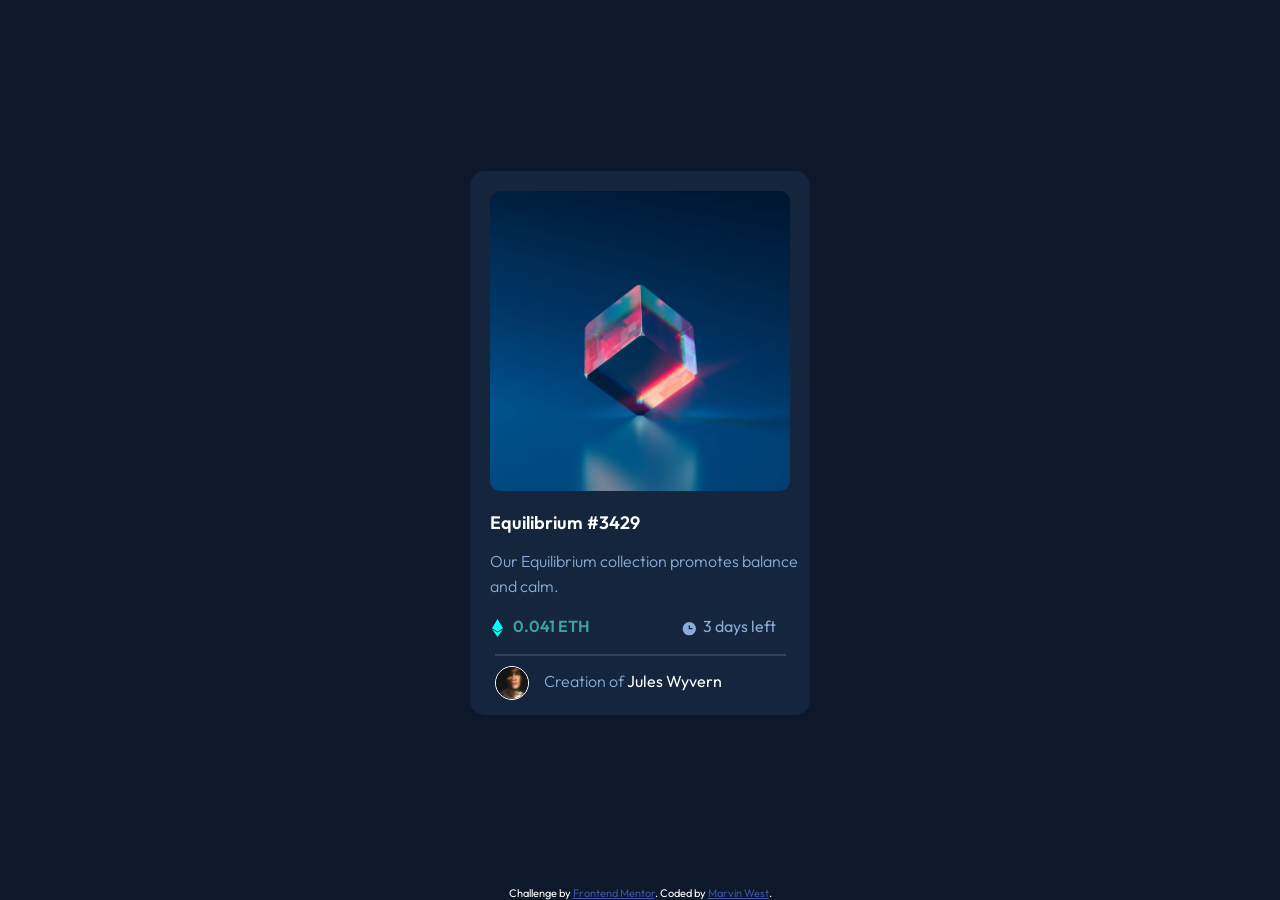
<file: index.html>
<!DOCTYPE html>
<html lang="en">
<head>
    <meta charset="UTF-8">
    <meta name="viewport" content="width=device-width, initial-scale=1.0">
    <link rel="stylesheet" href="styles.css">
    <link rel="icon" type="image/png" sizes="32x32" href="/images/favicon-32x32.png">
    <title>Frontend Mentor | NFT preview card component</title>
    <link rel="preconnect" href="https://fonts.googleapis.com">
    <link rel="preconnect" href="https://fonts.gstatic.com" crossorigin>
    <link href="https://fonts.googleapis.com/css2?family=Outfit:wght@100..900&family=Poppins:ital,wght@0,100;0,200;0,300;0,400;0,500;0,600;0,700;0,800;0,900;1,100;1,200;1,300;1,400;1,500;1,600;1,700;1,800;1,900&display=swap" rel="stylesheet">
</head>
<body>

    <div class="wrapper">
        <div class="imageContainer">
            <img class="artwork"src="images/image-equilibrium.jpg" alt="Equilibrium">
        </div>
        
        <h1>Equilibrium #3429</h1>

        <h2>Our Equilibrium collection promotes balance and calm.</h2>

        <table class="info">
            <tr>
                <td><div class="coinInfo">
                    <p class="coinText"><img style="vertical-align: middle;" src="images/icon-ethereum.svg" alt="Etherium icon">0.041 ETH</p>
                </div></td>
                <td><div class="timeLeft">
                     <p class="timeText"><img style="vertical-align: middle;" src="images/icon-clock.svg" alt="Clock icon">3 days left</p>
                </div></td>
            </tr>
        </table>
        <hr>
        <div class="author">
           <p><img style="vertical-align: middle;" src="images/image-avatar.png" alt="Jules Wyvern">Creation of <a href="#">Jules Wyvern</a></p>
        </div>
    </div>
  <div class="attribution">
    Challenge by <a href="https://www.frontendmentor.io?ref=challenge" target="_blank">Frontend Mentor</a>. 
    Coded by <a href="https://github.com/MWest1996">Marvin West</a>.
  </div>
</body>
</html>
</file>
<file: styles.css>
:root{
    --color-blue-500: hsl(215, 51%, 70%);
    --color-cyan-400: hsl(178, 45%, 44%);
    --color-blue-950: hsl(217, 54%, 11%);
    --color-blue-900: hsl(216, 50%, 16%);
    --color-blue-800: hsl(215, 32%, 27%);
    --color-white: hsl(0 0 100);
    --font-body: 'Outfit', Arial, Helvetica, sans-serif;
}

*{
    padding: 0;
    margin: 0;
}

body{
    height: 100vh;
    background-color: var(--color-blue-950);
    font-family: var(--font-body);
    display: flex;
    flex-direction: column;
    justify-content: center;
    margin: auto;
}

.wrapper{
    width: 21.25rem;
    background-color: var(--color-blue-900);
    margin: auto;
    align-content: center;
    border-radius: 0.938rem;
}

.artwork {
    width: 100%;
    border-radius: 0.625rem;
    padding: auto;
    display: block;
}

.imageContainer{
    position: relative;
    width: 18.75rem;
    margin: 1.25rem;
    cursor: pointer;
}

.imageContainer::before{
    content:"";
    position: absolute;
    top: 0;
    left: 0;
    width: 100%;
    height: 100%;
    background-color: var(--color-cyan-400);
    opacity: 0;
    border-radius: .625rem;
    transition: opacity .3s ease;
}

.imageContainer::after{
    content:"";
    position: absolute;
    top: 50%;
    left: 50%;
    transform: translate(-50%, -25%);
    width: 3rem;
    height: 3rem;
    background-image: url(images/icon-view.svg);
    background-repeat: no-repeat;
    background-position: center;
    opacity: 0;
    transition: opacity .3s ease;
}

.imageContainer:hover::before{
    opacity: .7;
}
.imageContainer:hover::after{
    opacity: 1;
}

.viewIcon{
    position: absolute;
    background-color: var(--color-cyan-400);
    top: 30%;
    left: 45%;
    z-index: 1;
}

.wrapper h1{
    color: var(--color-white);
    font-size: 1.125rem;
    font-weight: 600;
    margin: 0.938rem 1.875rem 0.313rem 1.25rem;
}

.wrapper h1:hover{
    color: var(--color-cyan-400);
    transition-duration: .4s;
    cursor: pointer;
}

.wrapper h2{
    color: var(--color-blue-500);
    font-size: 1rem;
    font-weight: 300;
    line-height: 1.563rem;
    margin: 0.938rem 0.625rem 0.313rem 1.25rem;
}

.info{
    width: 100%;
    margin: 0.938rem 0.625rem 0.938rem 1.25rem;
}

.coinInfo{
    width: 100%;
}

.coinInfo img{
    margin-right: 0.625rem;
    align-self: auto;
}

.coinText{
    color: var(--color-cyan-400);
    font-weight: 600;
}

.timeLeft{
    color: var(--color-blue-500);
    margin-left: 3.438rem;
}

.timeLeft img{
    margin-right: 0.313rem;
}

hr{
    width: 85%;
    margin: auto;
    color: hsl(215, 51%, 70%);
    border: 0.016rem solid var(--color-blue-800)
}

.author img{
    width: 2rem;
    height: 2rem;
    margin: 0.625rem 0.938rem;
    border: 0.063rem solid var(--color-white);
    border-radius: 100%;
}

.author{
    color: var(--color-blue-500);
    font-weight: 300;
    margin: 0px 0.313rem 0.313rem 0.625rem;
}

.author a{
    color: var(--color-white);
    text-decoration: none;
    font-weight: 400;
}

.author a:hover{
    color: var(--color-cyan-400);
    transition-duration: .4s;
}

.attribution { font-size: 11px; text-align: center; color: white; }
.attribution a { color: hsl(228, 45%, 44%); }
</file>
